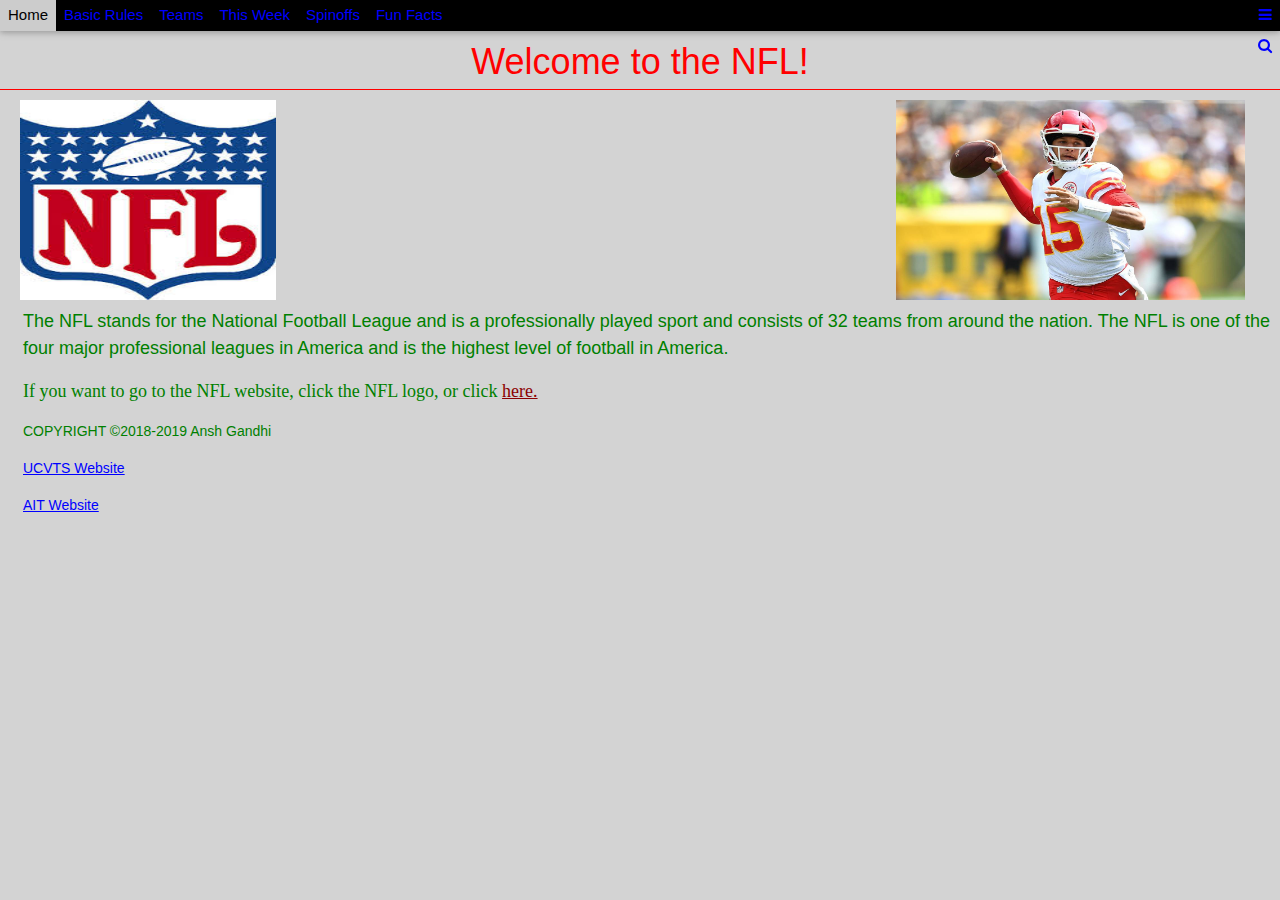
<file: index.html>
<!DOCTYPE html>
<html>
  <head>
    <title>Computer Science Problem Set 1a></title>
    <link rel="stylesheet" href="styles/styles.css">
    <meta charset="UTF-8">
    <meta name="viewport" content="width=device-width, initial-scale-1">
    <link rel="stylesheet" href="https://www.w3schools.com/w3css/4/w3.css">
    <link rel="stylesheet" href="https://cdnjs.cloudflare.com/ajax/libs/font-awesome/4.7.0/css/font-awesome.min.css">
  </head>
  <body>
    <div class="w3-top">
      <div class="w3-bar w3-black w3-card">
        <a class="w3-bar-item w3-button w3-padding-small w3-hide-small w3-hide-small w3-right" href="javascript:void(0)" onclick="myFunction()" title="Toggle Navigation Menu"><i class="fa fa-bars"></i></a>
        <a href="index.html" class="w3-bar-item w3-button w3-padding-small">Home </a>
        <a href="basic-rules.html" class="w3-bar-item w3-button w3-padding-small w3-hide-small">Basic Rules</a>
        <a href="teams.html" class="w3-bar-item w3-button w3-padding-small w3-hide-small">Teams</a>
        <a href="this-week.html" class="w3-bar-item w3-button w3-padding-small w3-hide-small">This Week</a>
        <a href="spin-offs.html" class="w3-bar-item w3-button w3-padding-small w3-hide-small">Spinoffs</a>
        <a href="fun-facts.html" class="w3-bar-item w3-button w3-padding-small w3-hide-small">Fun Facts</a>
      </div>
      <a href="javascript:void(0)" class="w3-padding-small w3-hover-red w3-hide-small w3-right"><i class="fa fa-search"></i></a>
    </div>

    <h1 id="section1">Welcome to the NFL!</h1>
    <a href= "https://www.nfl.com"><img src= "images\logo.jfif" length=10% width=20%></a>
    <img src="images\B3-BU116_NFL091_GR_20180916155535.jpg" class= "section-imgcontent" length=30% width=30%>
    <p class= "section-content"> The NFL stands for the National Football League and is a professionally played sport and consists of 32 teams from around the nation. The NFL is one of the four major professional leagues in America and is the highest level of football in America. </p>
    <p id="section5">If you want to go to the NFL website, click the NFL logo, or click <a href="https://www.nfl.com">here.</p></a>
    <footer>
      <p class="footer"> COPYRIGHT ©2018-2019 Ansh Gandhi </p>
      <p class="footer"><a href= "https://www.ucvts.tec.nj.us/">UCVTS Website</p>
      <p class="footer"><a href= "https://www.ucvts.tec.nj.us/Page/471">AIT Website</p>
    </footer>
  </body>
</html>
</file>
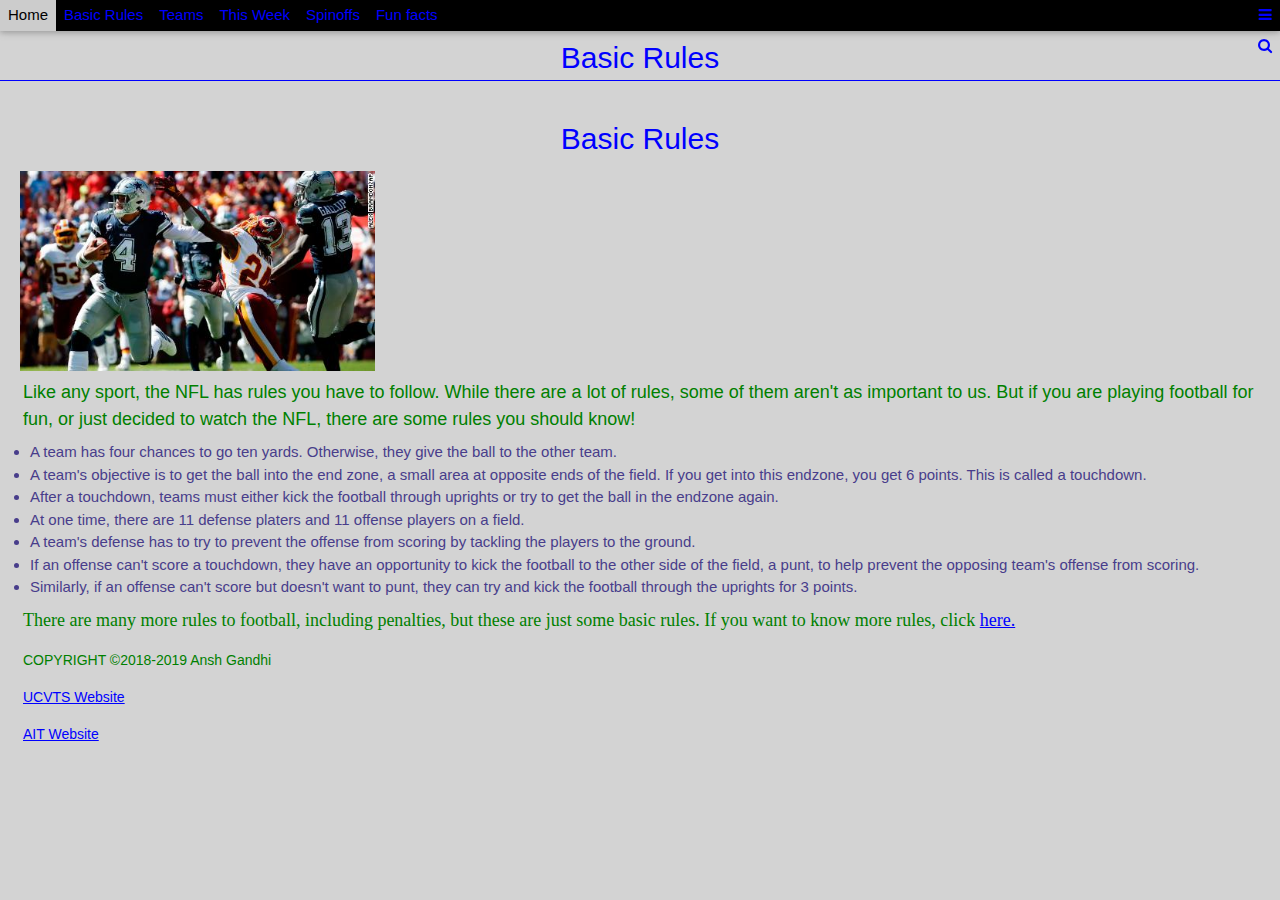
<file: Basicrules.html>
<!DOCTYPE html>
<html>
  <head>
    <title>Basic Rules</title>
     <link rel="stylesheet" href="styles/styles.css">
    <meta charset="UTF-8">
<meta name="viewport" content="width=device-width, initial-scale-1">
<link rel="stylesheet" href="https://www.w3schools.com/w3css/4/w3.css">
<link rel="stylesheet" href="https://cdnjs.cloudflare.com/ajax/libs/font-awesome/4.7.0/css/font-awesome.min.css">
  </head>
  <body>
    
<!-- navigation bar -->
<div class="w3-top">
  <div class="w3-bar w3-black w3-card">
    <a class="w3-bar-item w3-button w3-padding-small w3-hide-small w3-hide-small w3-right" href="javascript:void(0)" onclick="myFunction()" title="Toggle Navigation Menu"><i class="fa fa-bars"></i></a>
    <a href="index.html" class="w3-bar-item w3-button w3-padding-small">Home </a>
    <a href="Basicrules.html" class="w3-bar-item w3-button w3-padding-small w3-hide-small">Basic Rules</a>
    <a href="Teams.html" class="w3-bar-item w3-button w3-padding-small w3-hide-small">Teams</a>
    <a href="Thisweek.html" class="w3-bar-item w3-button w3-padding-small w3-hide-small">This Week</a>
    <a href="Spinoffs.html" class="w3-bar-item w3-button w3-padding-small w3-hide-small">Spinoffs</a>
    <a href="Funfacts.html" class="w3-bar-item w3-button w3-padding-small w3-hide-small">Fun facts</a>
    </div>
    <a href="javascript:void(0)" class="w3-padding-small w3-hover-red w3-hide-small w3-right"><i class="fa fa-search"></i></a>
  </div>
    
    <h2 id="section2">Basic Rules</h2>
    <h2>Basic Rules</h2>
    <img src="images\190920152254-dallas-cowboys-redskins-0915-large-169.jpg">
    <p>Like any sport, the NFL has rules you have to follow. While there are a lot of rules, some of them aren't as important to us. But if you are playing football for fun, or just decided to watch the NFL, there are some rules you should know!</p>
    <ul class="section-unorderedlist">
      <li>A team has four chances to go ten yards. Otherwise, they give the ball to the other team.</li>
      <li>A team's objective is to get the ball into the end zone, a small area at opposite ends of the field. If you get into this endzone, you get 6 points. This is called a touchdown. </li>
      <li>After a touchdown, teams must either kick the football through uprights or try to get the ball in the endzone again. </li>
      <li>At one time, there are 11 defense platers and 11 offense players on a field.</li>
      <li>A team's defense has to try to prevent the offense from scoring by tackling the players to the ground.</li>
      <li>If an offense can't score a touchdown, they have an opportunity to kick the football to the other side of the field, a punt, to help prevent the opposing team's offense from scoring. </li>
      <li>Similarly, if an offense can't score but doesn't want to punt, they can try and kick the football through the uprights for 3 points. </li>
    </ul>
      <p id="section5">There are many more rules to football, including penalties, but these are just some basic rules. If you want to know more rules, click <a href= "https://operations.nfl.com/the-rules/2019-nfl-rulebook/">here.</p></a>
    <footer>
  <p class="footer"> COPYRIGHT ©2018-2019 Ansh Gandhi </p>
  <p class="footer"><a href= "https://www.ucvts.tec.nj.us/">UCVTS Website</p>
  <p class="footer"><a href= "https://www.ucvts.tec.nj.us/Page/471">AIT Website</p>
  </footer>
 </body>
</html>
</file>
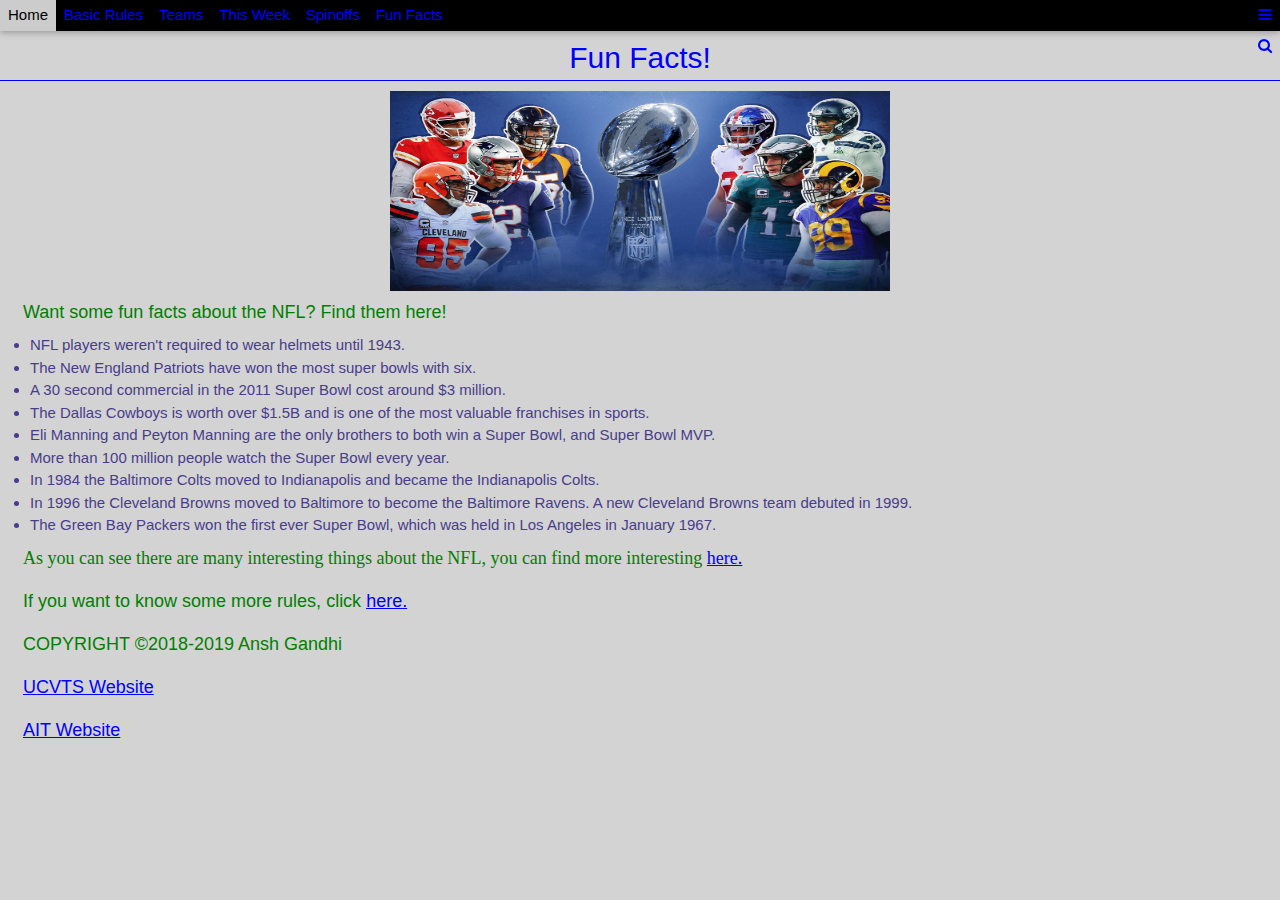
<file: fun-facts.html>
<!DOCTYPE html>
<html>
  <head>
    <title>Fun Facts</title>
    <link rel="stylesheet" href="styles/styles.css">
    <meta charset="UTF-8">
    <meta name="viewport" content="width=device-width, initial-scale-1">
    <link rel="stylesheet" href="https://www.w3schools.com/w3css/4/w3.css">
    <link rel="stylesheet" href="https://cdnjs.cloudflare.com/ajax/libs/font-awesome/4.7.0/css/font-awesome.min.css">
  </head>
  <body>
    <div class="w3-top">
      <div class="w3-bar w3-black w3-card">
        <a class="w3-bar-item w3-button w3-padding-small w3-hide-small w3-hide-small w3-right" href="javascript:void(0)" onclick="myFunction()" title="Toggle Navigation Menu"><i class="fa fa-bars"></i></a>
        <a href="index.html" class="w3-bar-item w3-button w3-padding-small">Home </a>
        <a href="basic-rules.html" class="w3-bar-item w3-button w3-padding-small w3-hide-small">Basic Rules</a>
        <a href="teams.html" class="w3-bar-item w3-button w3-padding-small w3-hide-small">Teams</a>
        <a href="this-week.html" class="w3-bar-item w3-button w3-padding-small w3-hide-small">This Week</a>
        <a href="spin-offs.html" class="w3-bar-item w3-button w3-padding-small w3-hide-small">Spinoffs</a>
        <a href="fun-facts.html" class="w3-bar-item w3-button w3-padding-small w3-hide-small">Fun Facts</a>
      </div>
      <a href="javascript:void(0)" class="w3-padding-small w3-hover-red w3-hide-small w3-right"><i class="fa fa-search"></i></a>
    </div>
    <h2 id="section2">Fun Facts!</h2>
    <img id="section-images" src= "images\NFL_Season_Predictions_1.jpg">
    <p>Want some fun facts about the NFL? Find them here!</p>
    <ul class="section-unorderedlist">
      <li>NFL players weren't required to wear helmets until 1943.</il>
      <li>The New England Patriots have won the most super bowls with six.</li>
      <li>A 30 second commercial in the 2011 Super Bowl cost around $3 million.</li>
      <li>The Dallas Cowboys is worth over $1.5B and is one of the most valuable franchises in sports.</li>
      <li>Eli Manning and Peyton Manning are the only brothers to both win a Super Bowl, and Super Bowl MVP.</li>
      <li>More than 100 million people watch the Super Bowl every year.</li>
      <li>In 1984 the Baltimore Colts moved to Indianapolis and became the Indianapolis Colts.</li>
      <li> In 1996 the Cleveland Browns moved to Baltimore to become the Baltimore Ravens. A new Cleveland Browns team debuted in 1999. </li>
      <li>The Green Bay Packers won the first ever Super Bowl, which was held in Los Angeles in January 1967.</li>
    </ul>
    <p id="section5">As you can see there are many interesting things about the NFL, you can find more interesting <a href="http://www.softschools.com/facts/sports/nfl_facts/1180/">here.</p></a>
    <p>If you want to know some more rules, click <a href= "https://problem-set-1a.anshgandhi.repl.co/Basicrules.html">here.</p></a>
    <footer>
      <p> COPYRIGHT ©2018-2019 Ansh Gandhi </p>
      <p><a href= "https://www.ucvts.tec.nj.us/">UCVTS Website</p></a>
      <p><a href= "https://www.ucvts.tec.nj.us/Page/471">AIT Website</p></a>
    </footer>
  </body>
</html>
</file>
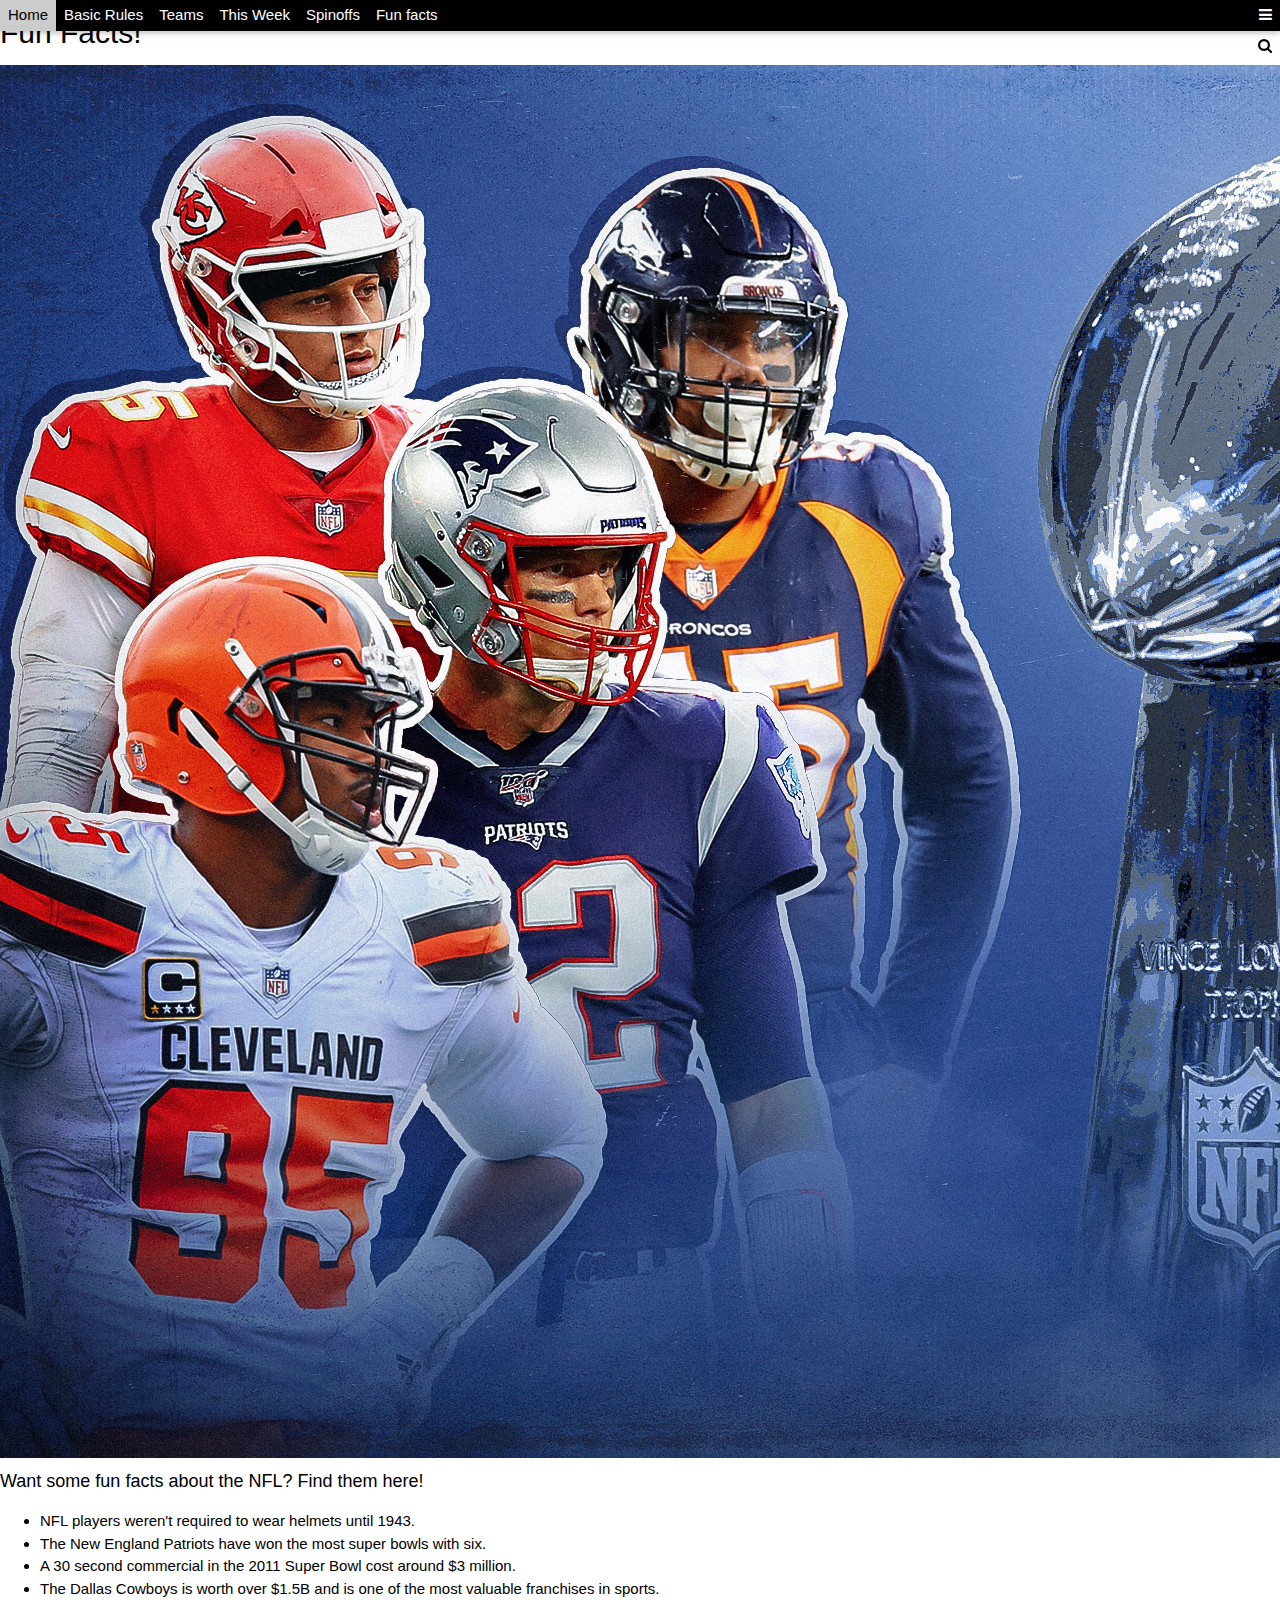
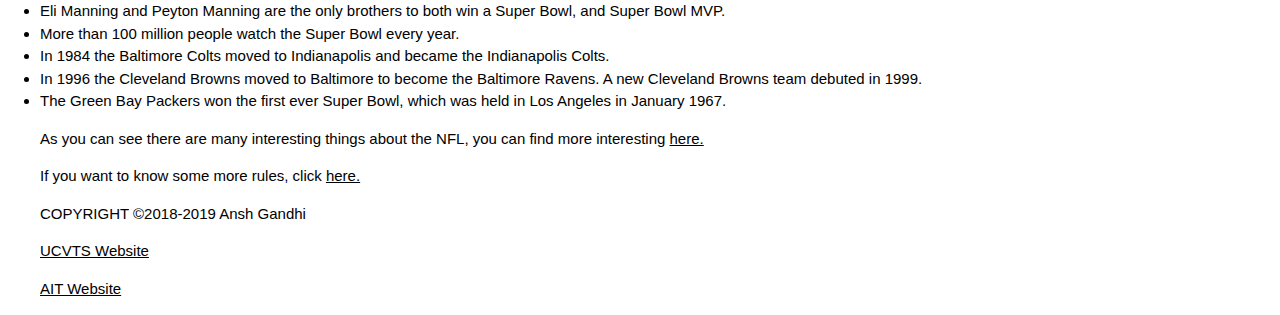
<file: Funfacts.html>
<!DOCTYPE html>
<html>
  <head>
    <title>Basic Rules</title>
  </head>
  <body>
<meta charset="UTF-8">
<meta name="viewport" content="width=device-width, initial-scale-1">
<link rel="stylesheet" href="https://www.w3schools.com/w3css/4/w3.css">
<link rel="stylesheet" href="https://cdnjs.cloudflare.com/ajax/libs/font-awesome/4.7.0/css/font-awesome.min.css">

<!-- navigation bar -->
<div class="w3-top">
  <div class="w3-bar w3-black w3-card">
    <a class="w3-bar-item w3-button w3-padding-small w3-hide-small w3-hide-small w3-right" href="javascript:void(0)" onclick="myFunction()" title="Toggle Navigation Menu"><i class="fa fa-bars"></i></a>
    <a href="index.html" class="w3-bar-item w3-button w3-padding-small">Home </a>
    <a href="Basicrules.html" class="w3-bar-item w3-button w3-padding-small w3-hide-small">Basic Rules</a>
    <a href="Teams.html" class="w3-bar-item w3-button w3-padding-small w3-hide-small">Teams</a>
    <a href="Thisweek.html" class="w3-bar-item w3-button w3-padding-small w3-hide-small">This Week</a>
    <a href="Spinoffs.html" class="w3-bar-item w3-button w3-padding-small w3-hide-small">Spinoffs</a>
    <a href="Funfacts.html" class="w3-bar-item w3-button w3-padding-small w3-hide-small">Fun facts</a>
    </div>
    <a href="javascript:void(0)" class="w3-padding-small w3-hover-red w3-hide-small w3-right"><i class="fa fa-search"></i></a>
  </div>

<h2>Fun Facts!</h2>
<img src= "images\NFL_Season_Predictions_1.jpg">
<h5>Want some fun facts about the NFL? Find them here!</h5>
<ul>
<li>NFL players weren't required to wear helmets until 1943.</il>
<li>The New England Patriots have won the most super bowls with six.</li>
<li>A 30 second commercial in the 2011 Super Bowl cost around $3 million.</li>
<li>The Dallas Cowboys is worth over $1.5B and is one of the most valuable franchises in sports.</li>
<li>Eli Manning and Peyton Manning are the only brothers to both win a Super Bowl, and Super Bowl MVP.</li>
<li>More than 100 million people watch the Super Bowl every year.</li>
<li>In 1984 the Baltimore Colts moved to Indianapolis and became the Indianapolis Colts.</li>
<li> In 1996 the Cleveland Browns moved to Baltimore to become the Baltimore Ravens. A new Cleveland Browns team debuted in 1999. </li>
<li>The Green Bay Packers won the first ever Super Bowl, which was held in Los Angeles in January 1967.</li>
<p>As you can see there are many interesting things about the NFL, you can find more interesting <a href="http://www.softschools.com/facts/sports/nfl_facts/1180/">here.</p></a>
<p>If you want to know some more rules, click <a href= "https://problem-set-1a.anshgandhi.repl.co/Basicrules.html">here.</p></a>
<footer>
  <p> COPYRIGHT ©2018-2019 Ansh Gandhi </p>
  <p><a href= "https://www.ucvts.tec.nj.us/">UCVTS Website</p></a>
  <p><a href= "https://www.ucvts.tec.nj.us/Page/471">AIT Website</p></a>
  </footer>
  </html>
</file>
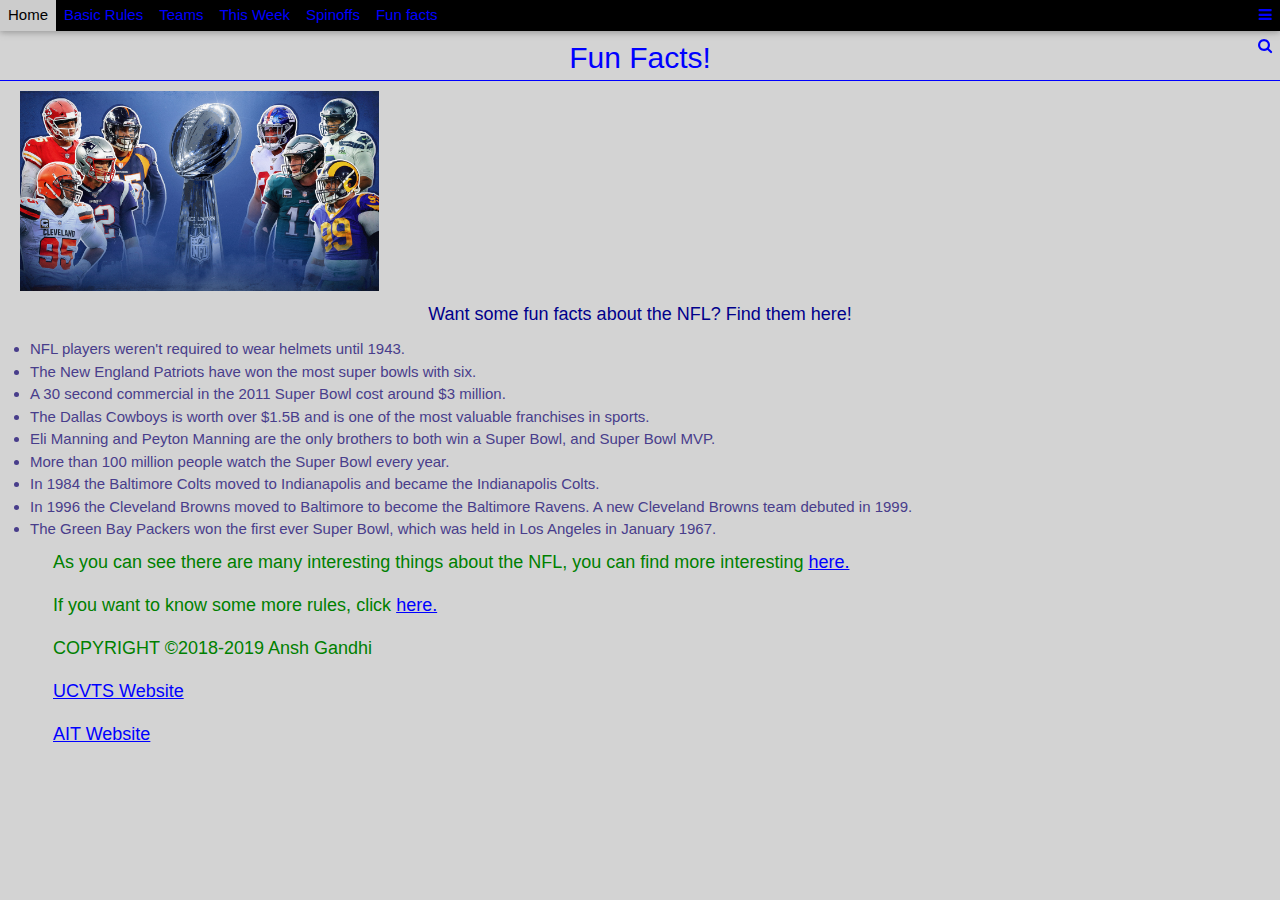
<file: funfacts.html>
<!DOCTYPE html>
<html>
  <head>
    <title>Fun Facts</title>
     <link rel="stylesheet" href="styles/styles.css">
    <meta charset="UTF-8">
<meta name="viewport" content="width=device-width, initial-scale-1">
<link rel="stylesheet" href="https://www.w3schools.com/w3css/4/w3.css">
<link rel="stylesheet" href="https://cdnjs.cloudflare.com/ajax/libs/font-awesome/4.7.0/css/font-awesome.min.css">
  </head>
  <body>
    
<!-- navigation bar -->
<div class="w3-top">
  <div class="w3-bar w3-black w3-card">
    <a class="w3-bar-item w3-button w3-padding-small w3-hide-small w3-hide-small w3-right" href="javascript:void(0)" onclick="myFunction()" title="Toggle Navigation Menu"><i class="fa fa-bars"></i></a>
    <a href="index.html" class="w3-bar-item w3-button w3-padding-small">Home </a>
    <a href="Basicrules.html" class="w3-bar-item w3-button w3-padding-small w3-hide-small">Basic Rules</a>
    <a href="Teams.html" class="w3-bar-item w3-button w3-padding-small w3-hide-small">Teams</a>
    <a href="Thisweek.html" class="w3-bar-item w3-button w3-padding-small w3-hide-small">This Week</a>
    <a href="Spinoffs.html" class="w3-bar-item w3-button w3-padding-small w3-hide-small">Spinoffs</a>
    <a href="Funfacts.html" class="w3-bar-item w3-button w3-padding-small w3-hide-small">Fun facts</a>
    </div>
    <a href="javascript:void(0)" class="w3-padding-small w3-hover-red w3-hide-small w3-right"><i class="fa fa-search"></i></a>
  </div>

<h2 id="section2">Fun Facts!</h2>
<img src= "images\NFL_Season_Predictions_1.jpg">
<h5>Want some fun facts about the NFL? Find them here!</h5>
<ul class="section-unorderedlist">
<li>NFL players weren't required to wear helmets until 1943.</il>
<li>The New England Patriots have won the most super bowls with six.</li>
<li>A 30 second commercial in the 2011 Super Bowl cost around $3 million.</li>
<li>The Dallas Cowboys is worth over $1.5B and is one of the most valuable franchises in sports.</li>
<li>Eli Manning and Peyton Manning are the only brothers to both win a Super Bowl, and Super Bowl MVP.</li>
<li>More than 100 million people watch the Super Bowl every year.</li>
<li>In 1984 the Baltimore Colts moved to Indianapolis and became the Indianapolis Colts.</li>
<li> In 1996 the Cleveland Browns moved to Baltimore to become the Baltimore Ravens. A new Cleveland Browns team debuted in 1999. </li>
<li>The Green Bay Packers won the first ever Super Bowl, which was held in Los Angeles in January 1967.</li>
<p>As you can see there are many interesting things about the NFL, you can find more interesting <a href="http://www.softschools.com/facts/sports/nfl_facts/1180/">here.</p></a>
<p>If you want to know some more rules, click <a href= "https://problem-set-1a.anshgandhi.repl.co/Basicrules.html">here.</p></a>
<footer>
  <p> COPYRIGHT ©2018-2019 Ansh Gandhi </p>
  <p><a href= "https://www.ucvts.tec.nj.us/">UCVTS Website</p></a>
  <p><a href= "https://www.ucvts.tec.nj.us/Page/471">AIT Website</p></a>
  </footer>
</body>
  </html>
</file>
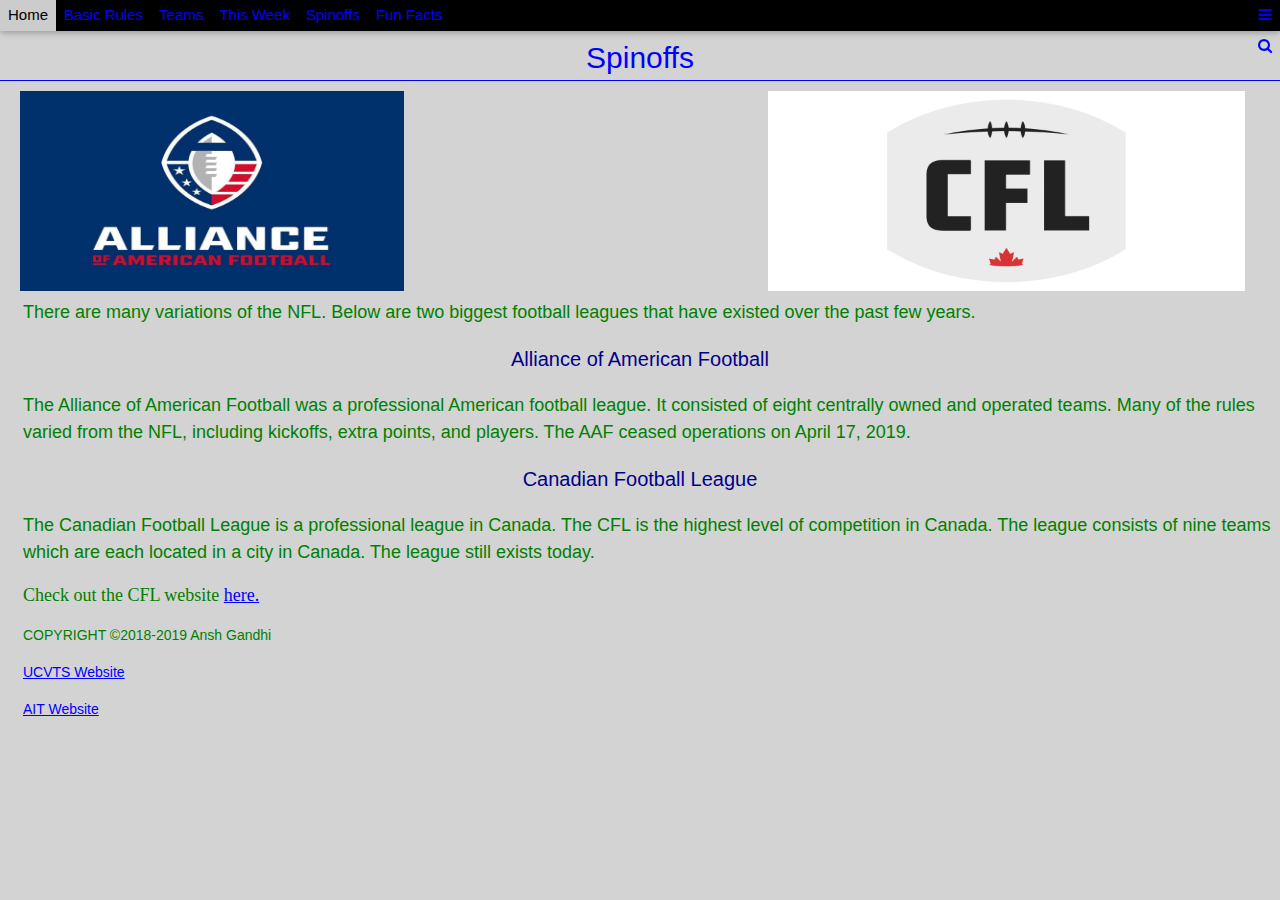
<file: spin-offs.html>
<!DOCTYPE html>
<html>
  <head>
    <title>Spinoffs</title>
    <link rel="stylesheet" href="styles/styles.css">
    <meta charset="UTF-8">
    <meta name="viewport" content="width=device-width, initial-scale-1">
    <link rel="stylesheet" href="https://www.w3schools.com/w3css/4/w3.css">
    <link rel="stylesheet" href="https://cdnjs.cloudflare.com/ajax/libs/font-awesome/4.7.0/css/font-awesome.min.css">
  </head>
  <body>
    <div class="w3-top">
      <div class="w3-bar w3-black w3-card">
        <a class="w3-bar-item w3-button w3-padding-small w3-hide-small w3-hide-small w3-right" href="javascript:void(0)" onclick="myFunction()" title="Toggle Navigation Menu"><i class="fa fa-bars"></i></a>
        <a href="index.html" class="w3-bar-item w3-button w3-padding-small">Home </a>
        <a href="basic-rules.html" class="w3-bar-item w3-button w3-padding-small w3-hide-small">Basic Rules</a>
        <a href="teams.html" class="w3-bar-item w3-button w3-padding-small w3-hide-small">Teams</a>
        <a href="this-week.html" class="w3-bar-item w3-button w3-padding-small w3-hide-small">This Week</a>
        <a href="spin-offs.html" class="w3-bar-item w3-button w3-padding-small w3-hide-small">Spinoffs</a>
        <a href="fun-facts.html" class="w3-bar-item w3-button w3-padding-small w3-hide-small">Fun Facts</a>
      </div>
      <a href="javascript:void(0)" class="w3-padding-small w3-hover-red w3-hide-small w3-right"><i class="fa fa-search"></i></a>
    </div>
    <h2 id="section2">Spinoffs</h2>
    <img src= "images\aaf.jpg" width=30%>
    <img class="section-imgcontent" src= "images\CFL-Logo.jpg" width=40%>
    <p>There are many variations of the NFL. Below are two biggest football leagues that have existed over the past few years. </p>
    <h4 id="section4">Alliance of American Football</h4>
    <p>The Alliance of American Football was a professional American football league. It consisted of eight centrally owned and operated teams. Many of the rules varied from the NFL, including kickoffs, extra points, and players. The AAF ceased operations on April 17, 2019. </p>
    <h4 id="section4">Canadian Football League</h4>
    <p>The Canadian Football League is a professional league in Canada. The CFL is the highest level of competition in Canada. The league consists of nine teams which are each located in a city in Canada. The league still exists today. </p>
    <p id="section5">Check out the CFL website <a href="https://www.cfl.ca/">here.</p></a>
    <footer>
      <p class="footer"> COPYRIGHT ©2018-2019 Ansh Gandhi </p>
      <p class="footer"><a href= "https://www.ucvts.tec.nj.us/">UCVTS Website</p>
      <p class="footer"><a href= "https://www.ucvts.tec.nj.us/Page/471">AIT Website</p>
    </footer>
  </body>
</html>
</file>
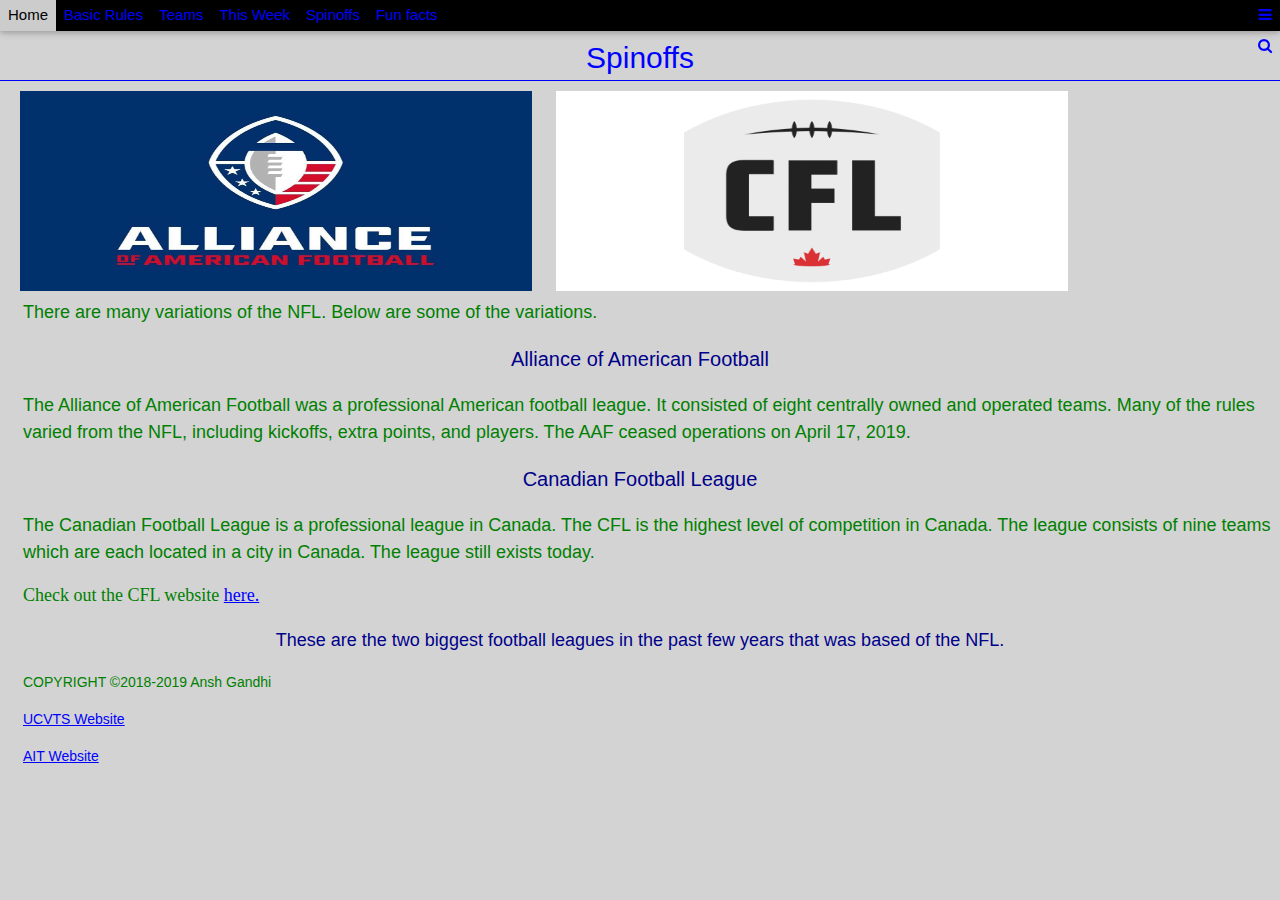
<file: Spinoffs.html>
<!DOCTYPE html>
<html>
  <head>
    <title>Spinoffs</title>
     <link rel="stylesheet" href="styles/styles.css">
    <meta charset="UTF-8">
<meta name="viewport" content="width=device-width, initial-scale-1">
<link rel="stylesheet" href="https://www.w3schools.com/w3css/4/w3.css">
<link rel="stylesheet" href="https://cdnjs.cloudflare.com/ajax/libs/font-awesome/4.7.0/css/font-awesome.min.css">
  </head>
  <body>

<!-- navigation bar -->
<div class="w3-top">
  <div class="w3-bar w3-black w3-card">
    <a class="w3-bar-item w3-button w3-padding-small w3-hide-small w3-hide-small w3-right" href="javascript:void(0)" onclick="myFunction()" title="Toggle Navigation Menu"><i class="fa fa-bars"></i></a>
    <a href="index.html" class="w3-bar-item w3-button w3-padding-small">Home </a>
    <a href="Basicrules.html" class="w3-bar-item w3-button w3-padding-small w3-hide-small">Basic Rules</a>
    <a href="Teams.html" class="w3-bar-item w3-button w3-padding-small w3-hide-small">Teams</a>
    <a href="Thisweek.html" class="w3-bar-item w3-button w3-padding-small w3-hide-small">This Week</a>
    <a href="Spinoffs.html" class="w3-bar-item w3-button w3-padding-small w3-hide-small">Spinoffs</a>
    <a href="Funfacts.html" class="w3-bar-item w3-button w3-padding-small w3-hide-small">Fun facts</a>
    </div>
    <a href="javascript:void(0)" class="w3-padding-small w3-hover-red w3-hide-small w3-right"><i class="fa fa-search"></i></a>
  </div>

<h2 id="section2">Spinoffs</h2>

<img src= "images\aaf.jpg" width=40%>
<img src= "images\CFL-Logo.jpg" width=40%>

<p>There are many variations of the NFL. Below are some of the variations. </p>
<h4 id="section4">Alliance of American Football</h4>
<p>The Alliance of American Football was a professional American football league. It consisted of eight centrally owned and operated teams. Many of the rules varied from the NFL, including kickoffs, extra points, and players. The AAF ceased operations on April 17, 2019. </p>
<h4 id="section4">Canadian Football League</h4>
<p>The Canadian Football League is a professional league in Canada. The CFL is the highest level of competition in Canada. The league consists of nine teams which are each located in a city in Canada. The league still exists today. </p>
<p id="section5">Check out the CFL website <a href="https://www.cfl.ca/">here.</p></a>
<h5>These are the two biggest football leagues in the past few years that was based of the NFL.</h5>
<footer>
  <p class="footer"> COPYRIGHT ©2018-2019 Ansh Gandhi </p>
  <p class="footer"><a href= "https://www.ucvts.tec.nj.us/">UCVTS Website</p>
  <p class="footer"><a href= "https://www.ucvts.tec.nj.us/Page/471">AIT Website</p>
  </footer>
  </body>
</html>
</file>
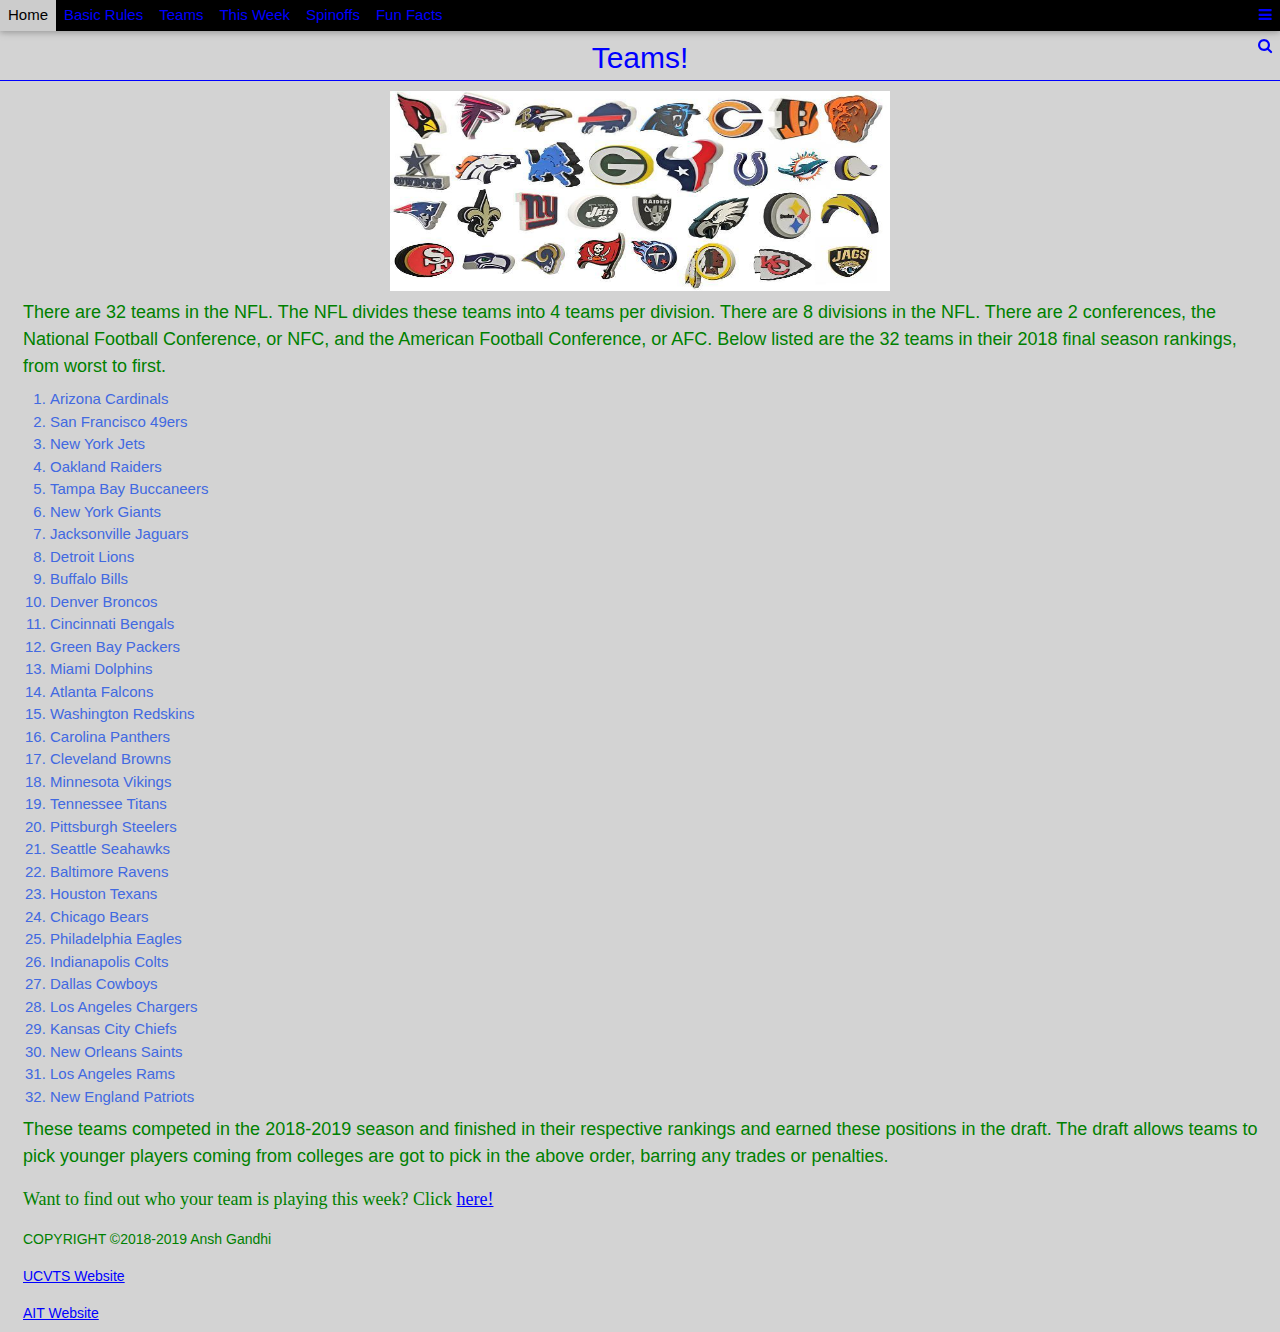
<file: teams.html>
<!DOCTYPE html>
<html>
  <head>
    <title>Teams</title>
    <link rel="stylesheet" href="styles\styles.css">
    <meta charset="UTF-8">
    <meta name="viewport" content="width=device-width, initial-scale-1">
    <link rel="stylesheet" href="https://www.w3schools.com/w3css/4/w3.css">
    <link rel="stylesheet" href="https://cdnjs.cloudflare.com/ajax/libs/font-awesome/4.7.0/css/font-awesome.min.css">
  </head>
  <body>
    <div class="w3-top">
      <div class="w3-bar w3-black w3-card">
        <a class="w3-bar-item w3-button w3-padding-small w3-hide-small w3-hide-small w3-right" href="javascript:void(0)" onclick="myFunction()" title="Toggle Navigation Menu"><i class="fa fa-bars"></i></a>
        <a href="index.html" class="w3-bar-item w3-button w3-padding-small">Home </a>
        <a href="basic-rules.html" class="w3-bar-item w3-button w3-padding-small w3-hide-small">Basic Rules</a>
        <a href="teams.html" class="w3-bar-item w3-button w3-padding-small w3-hide-small">Teams</a>
        <a href="this-week.html" class="w3-bar-item w3-button w3-padding-small w3-hide-small">This Week</a>
        <a href="spin-offs.html" class="w3-bar-item w3-button w3-padding-small w3-hide-small">Spinoffs</a>
        <a href="fun-facts.html" class="w3-bar-item w3-button w3-padding-small w3-hide-small">Fun Facts</a>
      </div>
      <a href="javascript:void(0)" class="w3-padding-small w3-hover-red w3-hide-small w3-right"><i class="fa fa-search"></i></a>
    </div>
    <h2 id="section2">Teams!</h2>
    <img id="section-images" src= "images\all32nflfoamsigns__18743.1477298919.1280.1280.jpg" width=40%>
    <p>There are 32 teams in the NFL. The NFL divides these teams into 4 teams per division. There are 8 divisions in the NFL. There are 2 conferences, the National Football Conference, or NFC, and the American Football Conference, or AFC. Below listed are the 32 teams in their 2018 final season rankings, from worst to first.</p>
    <ol>
      <li>Arizona Cardinals</li>
      <li>San Francisco 49ers</li>
      <li>New York Jets</li>
      <li>Oakland Raiders</li>
      <li>Tampa Bay Buccaneers</li>
      <li>New York Giants</li>
      <li>Jacksonville Jaguars</li>
      <li>Detroit Lions</li>
      <li>Buffalo Bills</li>
      <li>Denver Broncos</li>
      <li>Cincinnati Bengals</li>
      <li>Green Bay Packers</li>
      <li>Miami Dolphins</li>
      <li>Atlanta Falcons</li>
      <li>Washington Redskins</li>
      <li>Carolina Panthers</li>
      <li>Cleveland Browns</li>
      <li>Minnesota Vikings</li>
      <li>Tennessee Titans</li>
      <li>Pittsburgh Steelers</li>
      <li>Seattle Seahawks</li>
      <li>Baltimore Ravens</li>
      <li>Houston Texans</li>
      <li>Chicago Bears</li>
      <li>Philadelphia Eagles</li>
      <li>Indianapolis Colts</li>
      <li>Dallas Cowboys</li>
      <li>Los Angeles Chargers</li>
      <li>Kansas City Chiefs</li>
      <li>New Orleans Saints</li>
      <li>Los Angeles Rams</li>
      <li>New England Patriots</li>
    </ol>
    <p>These teams competed in the 2018-2019 season and finished in their respective rankings and earned these positions in the draft. The draft allows teams to pick younger players coming from colleges are got to pick in the above order, barring any trades or penalties. </p>
    <p id="section5">Want to find out who your team is playing this week? Click <a href= "this-week.html">here!</p></a>
    <footer>
      <p class="footer"> COPYRIGHT ©2018-2019 Ansh Gandhi </p>
      <p class="footer"><a href= "https://www.ucvts.tec.nj.us/">UCVTS Website</p>
      <p class="footer"><a href= "https://www.ucvts.tec.nj.us/Page/471">AIT Website</p>
    </footer>
  </body>
</html>
</file>
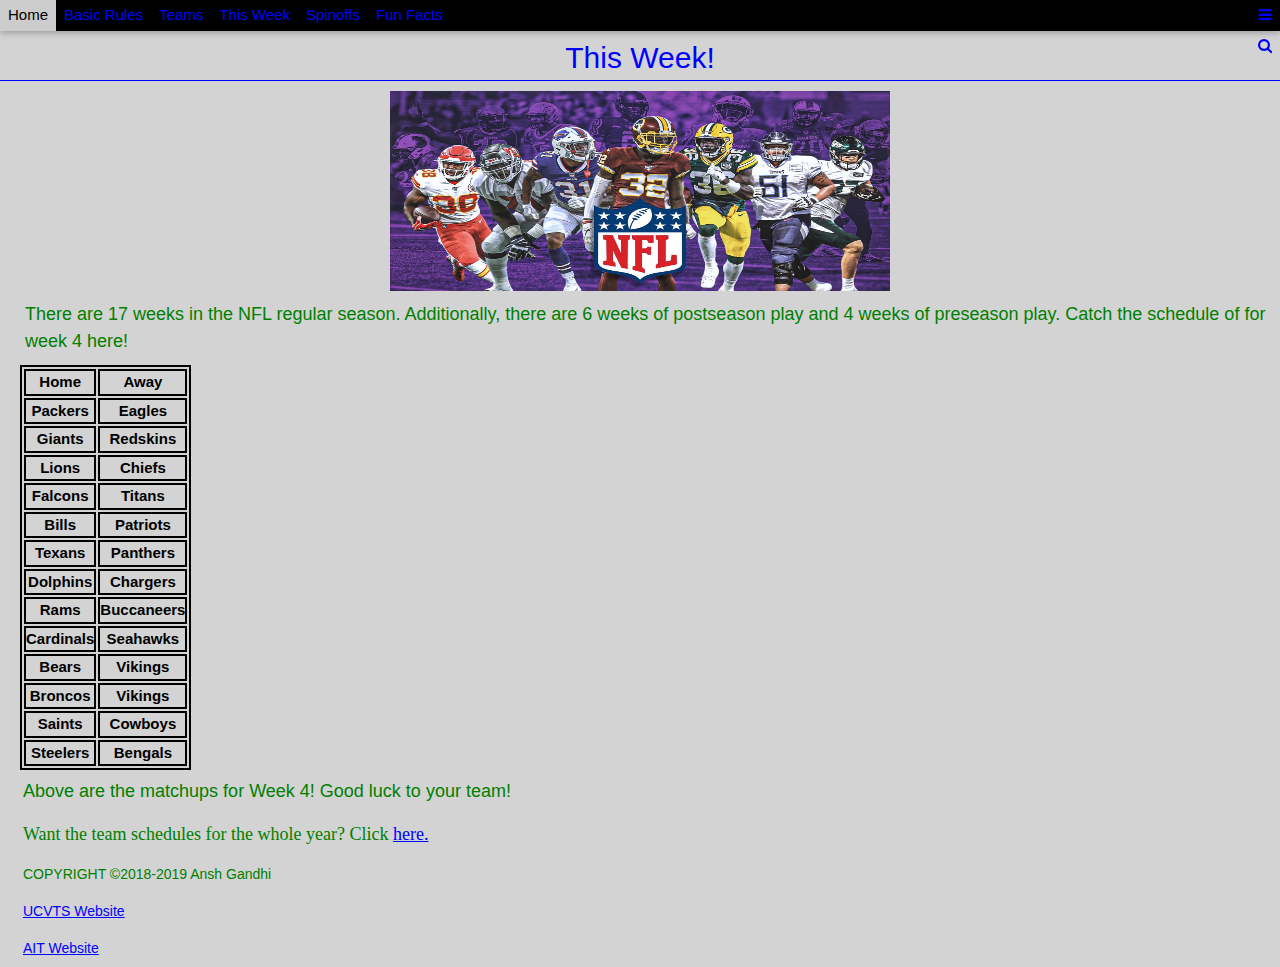
<file: this-week.html>
<!DOCTYPE html>
<html>
  <head>
    <title>This Week</title>
    <link rel="stylesheet" href="styles/styles.css">
    <meta charset="UTF-8">
    <meta name="viewport" content="width=device-width, initial-scale-1">
    <link rel="stylesheet" href="https://www.w3schools.com/w3css/4/w3.css">
    <link rel="stylesheet" href="https://cdnjs.cloudflare.com/ajax/libs/font-awesome/4.7.0/css/font-awesome.min.css">
  </head>
  <body>
    <div class="w3-top">
      <div class="w3-bar w3-black w3-card">
        <a class="w3-bar-item w3-button w3-padding-small w3-hide-small w3-hide-small w3-right" href="javascript:void(0)" onclick="myFunction()" title="Toggle Navigation Menu"><i class="fa fa-bars"></i></a>
        <a href="index.html" class="w3-bar-item w3-button w3-padding-small">Home </a>
        <a href="basic-rules.html" class="w3-bar-item w3-button w3-padding-small w3-hide-small">Basic Rules</a>
        <a href="teams.html" class="w3-bar-item w3-button w3-padding-small w3-hide-small">Teams</a>
        <a href="this-week.html" class="w3-bar-item w3-button w3-padding-small w3-hide-small">This Week</a>
        <a href="spin-offs.html" class="w3-bar-item w3-button w3-padding-small w3-hide-small">Spinoffs</a>
        <a href="fun-facts.html" class="w3-bar-item w3-button w3-padding-small w3-hide-small">Fun Facts</a>
      </div>
      <a href="javascript:void(0)" class="w3-padding-small w3-hover-red w3-hide-small w3-right"><i class="fa fa-search"></i></a>
    </div>
    <div>
      <h2 id="section2">This Week!</h2>
      <img id="section-images" src= "images\Image_9_4_19_at_1_27_PM.jpeg">
      <p>There are 17 weeks in the NFL regular season. Additionally, there are 6 weeks of postseason play and 4 weeks of preseason play. Catch the schedule of for week 4 here!</p>
    </div>
    <table>
      <tr>
        <th>Home</th>
        <th>Away</th>
      </tr>
      <tr>
        <th>Packers</th>
        <th>Eagles</th>
      </tr>
      <tr>
        <th>Giants</th>
        <th>Redskins</th>
      </tr>
      <tr>
        <th>Lions</th>
        <th>Chiefs</th>
      </tr>
      <tr>
        <th>Falcons</th>
        <th>Titans</th>
      </tr>
      <tr>
        <th>Bills</th>
        <th>Patriots</th>
      </tr>
      <tr>
        <th>Texans</th>
        <th>Panthers</th>
      </tr>
      <tr>
        <th>Dolphins</th>
        <th>Chargers</th>
      </tr>
      <tr>
        <th>Rams</th>
        <th>Buccaneers</th>
      </tr>
      <tr>
        <th>Cardinals</th>
        <th>Seahawks</th>
      </tr>
      <tr>
        <th>Bears</th>
        <th>Vikings</th>
      </tr>
      <tr>
        <th>Broncos</th>
        <th>Vikings</th>
      </tr>
      <tr>
        <th>Saints</th>
        <th>Cowboys</th>
      </tr>
      <tr>
        <th>Steelers</th>
        <th>Bengals</th>
      </tr>
    </table>
    <p> Above are the matchups for Week 4! Good luck to your team!</p>
    <p id="section5">Want the team schedules for the whole year? Click <a href="http://www.espn.com/nfl/schedulegrid">here.</p></a>
    <footer>
     <p class="footer"> COPYRIGHT ©2018-2019 Ansh Gandhi </p>
     <p class="footer"><a href= "https://www.ucvts.tec.nj.us/">UCVTS Website</p>
     <p class="footer"><a href= "https://www.ucvts.tec.nj.us/Page/471">AIT Website</p>
    </footer>
  </body>
</html>
</file>
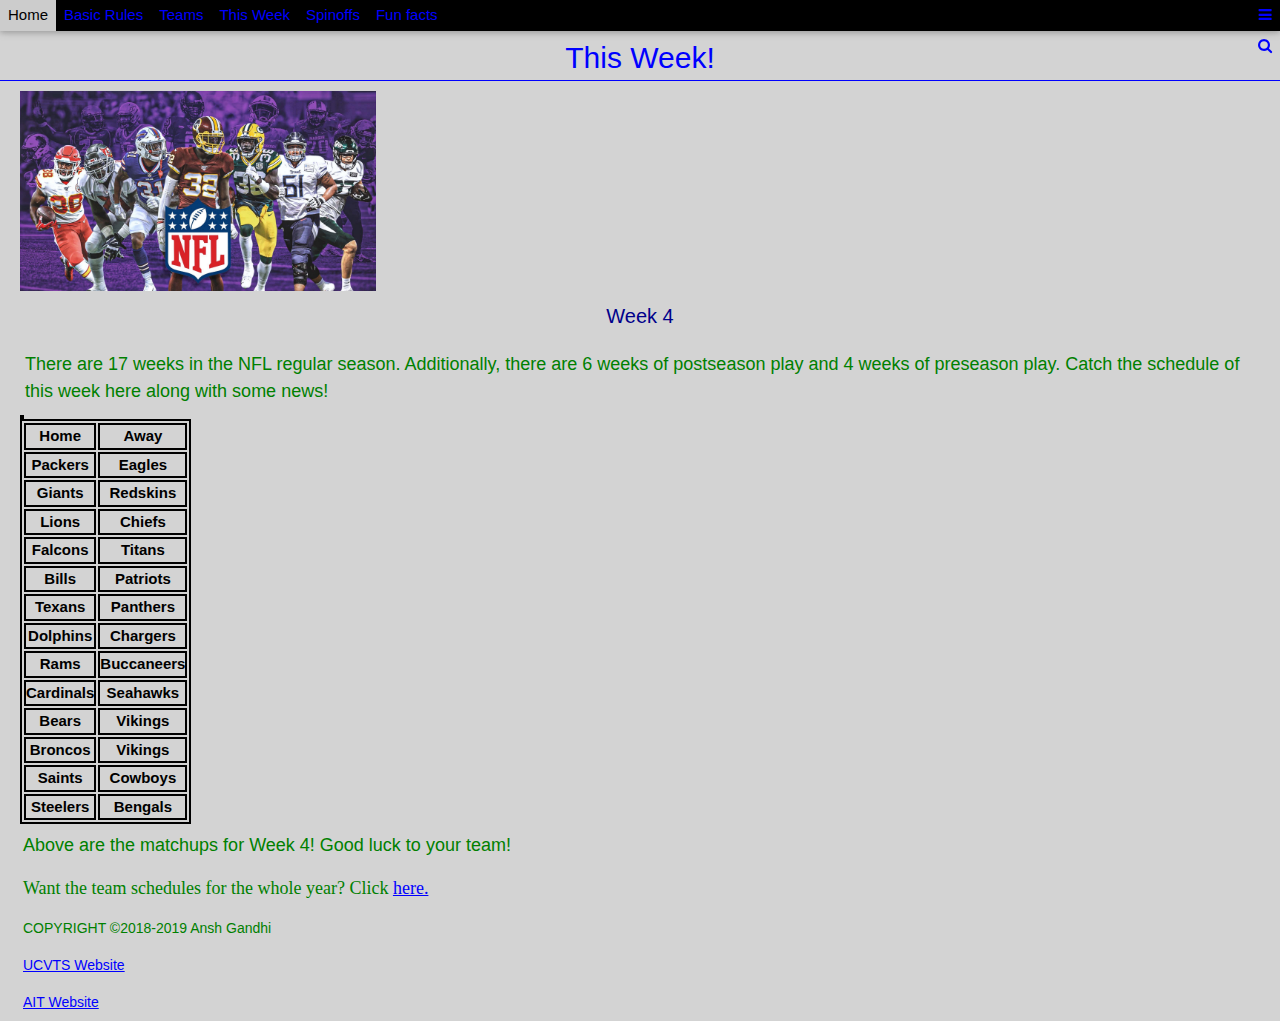
<file: thisweek.html>
<!DOCTYPE html>
<html>
  <head>
    <title>This Week</title>
     <link rel="stylesheet" href="styles/styles.css">
    <meta charset="UTF-8">
<meta name="viewport" content="width=device-width, initial-scale-1">
<link rel="stylesheet" href="https://www.w3schools.com/w3css/4/w3.css">
<link rel="stylesheet" href="https://cdnjs.cloudflare.com/ajax/libs/font-awesome/4.7.0/css/font-awesome.min.css">
  </head>
  <body>

<!-- navigation bar -->
<div class="w3-top">
  <div class="w3-bar w3-black w3-card">
    <a class="w3-bar-item w3-button w3-padding-small w3-hide-small w3-hide-small w3-right" href="javascript:void(0)" onclick="myFunction()" title="Toggle Navigation Menu"><i class="fa fa-bars"></i></a>
    <a href="index.html" class="w3-bar-item w3-button w3-padding-small">Home </a>
    <a href="Basicrules.html" class="w3-bar-item w3-button w3-padding-small w3-hide-small">Basic Rules</a>
    <a href="Teams.html" class="w3-bar-item w3-button w3-padding-small w3-hide-small">Teams</a>
    <a href="Thisweek.html" class="w3-bar-item w3-button w3-padding-small w3-hide-small">This Week</a>
    <a href="Spinoffs.html" class="w3-bar-item w3-button w3-padding-small w3-hide-small">Spinoffs</a>
    <a href="Funfacts.html" class="w3-bar-item w3-button w3-padding-small w3-hide-small">Fun facts</a>
    </div>
    <a href="javascript:void(0)" class="w3-padding-small w3-hover-red w3-hide-small w3-right"><i class="fa fa-search"></i></a>
  </div>

<body>
  <div>
  <h2 id="section2">This Week!</h2>
    <img src= "images\Image_9_4_19_at_1_27_PM.jpeg">
  <h4 id="section4">Week 4</h4>
  <p>There are 17 weeks in the NFL regular season. Additionally, there are 6 weeks of postseason play and 4 weeks of preseason play. Catch the schedule of this week here along with some news!</p>
  </div>
    <table>
  <table border="2px">
  <tr>
    <th>Home</th>
    <th>Away</th>
  </tr>
  <th>Packers</th>
  <th>Eagles</th>
  </tr>
  <tr>
    <th>Giants</th>
    <th>Redskins</th>
  </tr>
  <tr>
    <th>Lions</th>
    <th>Chiefs</th>
  </tr>
  <tr>
    <th>Falcons</th>
    <th>Titans</th>
  </tr>
  <tr>
    <th>Bills</th>
    <th>Patriots</th>
  </tr>
  <tr>
    <th>Texans</th>
    <th>Panthers</th>
  </tr>
  <tr>
    <th>Dolphins</th>
    <th>Chargers</th>
  </tr>
  <tr>
    <th>Rams</th>
    <th>Buccaneers</th>
  </tr>
  <tr>
    <th>Cardinals</th>
    <th>Seahawks</th>
  </tr>
  <tr>
    <th>Bears</th>
    <th>Vikings</th>
  </tr>
  <tr>
    <th>Broncos</th>
    <th>Vikings</th>
  </tr>
  <tr>
    <th>Saints</th>
    <th>Cowboys</th>
  </tr>
  <tr>
    <th>Steelers</th>
    <th>Bengals</th>
  </tr>
</table>


<p> Above are the matchups for Week 4! Good luck to your team!</p>
<p id="section5">Want the team schedules for the whole year? Click <a href="http://www.espn.com/nfl/schedulegrid">here.</p></a>
   <footer>
  <p class="footer"> COPYRIGHT ©2018-2019 Ansh Gandhi </p>
  <p class="footer"><a href= "https://www.ucvts.tec.nj.us/">UCVTS Website</p>
  <p class="footer"><a href= "https://www.ucvts.tec.nj.us/Page/471">AIT Website</p>
  </footer>
  </body>
    </html>
</file>
<file: styles/styles.css>
* {
    margin: 0;
    padding: 0;
}

body {
    background-color: lightgray;
}

h1 {
  color: red;
text-align: center;
padding-top: 25px;
}

h2 {
  color: blue;
  text-align: center;
  padding-top: 25px;
}

h3,
h4,
h5,
h6 {
  color: darkblue;
  margin-left: 20px;
  text-align: center;
}

ol {
  margin-left: 50px;
  color: royalblue
}

p {
color: green;
padding: 8px;
margin-left: 15px;
font-family: 'Gill Sans', 'Gill Sans MT', Calibri, 'Trebuchet MS', sans-serif;
font-size: 18px;
}

img {
  height: 200px;
  margin-left: 20px;
  border: 1px;
}

ul {
  margin-left: 30px;
}

table, th, td {
  margin-left: 20px;
  border: 2px solid black;
}

.section-content {
  font-size: 18px;
  color: green;
}

.section-unorderedlist {
  color: darkslateblue;
}

.section-imgcontent {
  float: right;
  padding-right: 35px;
}

.footer {
  font-size: 14px;
}

#section1 {
  border-bottom: 1px solid red;
}

#section2 {
  border-bottom:  1px solid blue;
}

#section5 {
  font-family: Georgia, 'Times New Roman', Times, serif
}

#section-images {
  width: 500px;
  display: block;
  margin-left: auto;
  margin-right: auto;
}

a:link {
    color: blue;
}

a:hover {
    color: darkturquoise;
}

a[href="https://www.nfl.com"] {
    color: darkred;
    text-decoration: underline;
}

div p {
  padding: 10px;
}

h2 - p {
  text-decoration: none;
}
</file>
